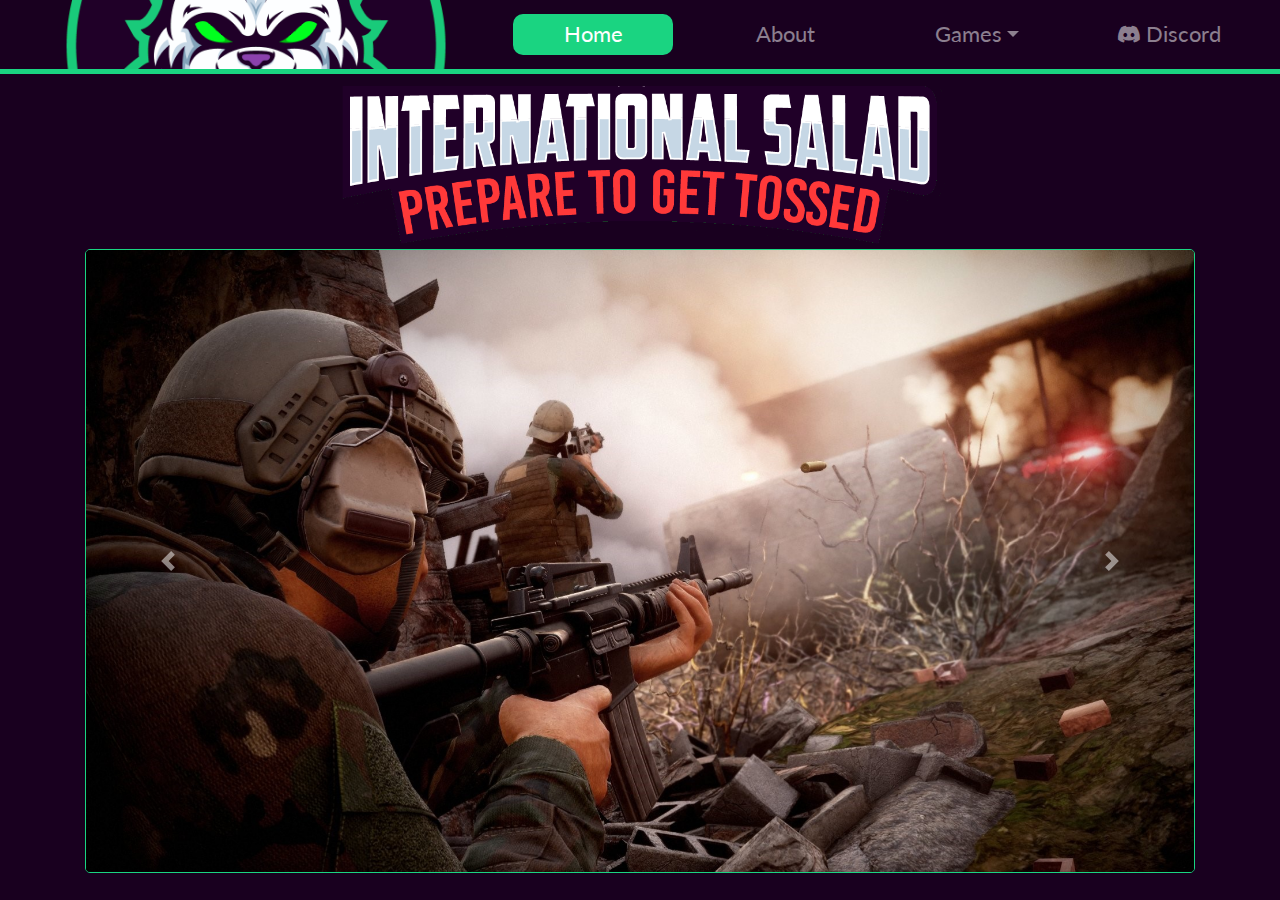
<file: index.html>
<!DOCTYPE html>
<html lang="en">
<head>
    <meta charset="UTF-8">
    <meta http-equiv="X-UA-Compatible" content="IE=edge">
    <meta name="viewport" content="width=device-width, initial-scale=1.0">
    <title>International Salad</title>
    <!-- BOOTSTRAP CSS -->
    <link rel="stylesheet" href="https://maxcdn.bootstrapcdn.com/bootstrap/4.0.0/css/bootstrap.min.css" integrity="sha384-Gn5384xqQ1aoWXA+058RXPxPg6fy4IWvTNh0E263XmFcJlSAwiGgFAW/dAiS6JXm" crossorigin="anonymous">

    <!-- BOOTSTRAP ICONS -->
    <link rel="stylesheet" href="https://cdn.jsdelivr.net/npm/bootstrap-icons@1.7.2/font/bootstrap-icons.css">

    <!-- FAVICON -->
    <link rel="shortcut icon" href="img/favicon/panda_icon.webp" type="image/x-icon">

    <!-- GOOGLE FONTS - LATO -->
    <link rel="preconnect" href="https://fonts.googleapis.com">
    <link rel="preconnect" href="https://fonts.gstatic.com" crossorigin>
    <link href="https://fonts.googleapis.com/css2?family=Lato&display=swap" rel="stylesheet">
   
    <!-- MEU CSS -->
    <link rel="stylesheet" href="css/style.css">
</head>

<body>
  <nav class="navbar navbar-expand-lg navbar-dark">
    <div class="container-fluid">
      <img class="img-banner" src="img/logotipo/panda_eyes.png" alt="">
      <button class="navbar-toggler" type="button" data-toggle="collapse" data-target="#navbarSupportedContent" aria-controls="navbarSupportedContent" aria-expanded="false" aria-label="Toggle navigation">
        <span class="navbar-toggler-icon"></span>
      </button>
      <div class="collapse navbar-collapse" id="navbarSupportedContent">
        <ul class="navbar-nav ms-auto mb-lg-0 text-center">
          <li class="nav-item mx-3 active">
            <a class="nav-link active" aria-current="page" href="index.html">Home</a>
          </li>
          <li class="nav-item mx-3">
            <a class="nav-link" href="about.html">About</a>
          </li>
          <li class="nav-item dropdown mx-3">
              <a class="nav-link dropdown-toggle" href="#" id="navbarDropdownMenuLink" data-toggle="dropdown" aria-haspopup="true" aria-expanded="false">Games</a>
              <div class="dropdown-menu" aria-labelledby="navbarDropdownMenuLink">
                <a class="dropdown-item" href="games.html">Most played</a>
                <a class="dropdown-item" href="servers.html">Hosted servers</a>
              </div>
          </li>
        
          <li class="nav-item mx-3 last">
            <a class="nav-link" target="_blank" href="https://discord.gg/KwZ9P45GHV"><i class="bi bi-discord"></i>&nbsp;Discord</a>
          </li>
        </ul>
      </div>
    </div>
  </nav>

  <header>
    <div class="container text-center">
      <img class="img-name" src="img/logotipo/Banner_name.png" alt="">
    </div>
  </header>

  <main class="container text-center">
    <div id="carouselExampleControls" class="carousel slide" data-ride="carousel">
      <div class="carousel-inner mgp-index-carousel">
        <div class="carousel-item active">
          <img class="d-block w-100" src="img/carousel/img_insurgency.jfif" alt="Insurgency">
        </div>
        <div class="carousel-item">
          <img class="d-block w-100" src="img/carousel/img_ron.jpg" alt="Ready or Not">
        </div>
        <div class="carousel-item">
          <img class="d-block w-100" src="img/carousel/img_gb.jpg" alt="Ground Branch">
        </div>
        <div class="carousel-item">
          <img class="d-block w-100" src="img/carousel/img_phasmaphobia.png" alt="Phasmaphobia">
        </div>
        <div class="carousel-item">
          <img class="d-block w-100" src="img/carousel/img_vermetide.jpg" alt="Vermentide 2">
        </div>
        <div class="carousel-item">
          <img class="d-block w-100" src="img/carousel/img_asseto.jpg" alt="Asseto Corsa">
        </div>
        <div class="carousel-item">
          <img class="d-block w-100" src="img/carousel/img_drg.jpg" alt="Deep Rock Galactic">
        </div>
        <div class="carousel-item">
          <img class="d-block w-100" src="img/carousel/img_satisfactory.jpg" alt="Satisfactory">
        </div>
        <div class="carousel-item">
          <img class="d-block w-100" src="img/carousel/img_aoe4.jpg" alt="Age of Empires 4">
        </div>
      </div>
      <a class="carousel-control-prev" href="#carouselExampleControls" role="button" data-slide="prev">
        <span class="carousel-control-prev-icon" aria-hidden="true"></span>
        <span class="sr-only"></span>
      </a>
      <a class="carousel-control-next" href="#carouselExampleControls" role="button" data-slide="next">
        <span class="carousel-control-next-icon" aria-hidden="true"></span>
        <span class="sr-only"></span>
      </a>
    </div>     
  </main>

  <footer>
  </footer>              

  <!-- BOOTSTRAP JS -->
  <script src="https://code.jquery.com/jquery-3.2.1.slim.min.js" integrity="sha384-KJ3o2DKtIkvYIK3UENzmM7KCkRr/rE9/Qpg6aAZGJwFDMVNA/GpGFF93hXpG5KkN" crossorigin="anonymous"></script>
  <script src="https://cdnjs.cloudflare.com/ajax/libs/popper.js/1.12.9/umd/popper.min.js" integrity="sha384-ApNbgh9B+Y1QKtv3Rn7W3mgPxhU9K/ScQsAP7hUibX39j7fakFPskvXusvfa0b4Q" crossorigin="anonymous"></script>
  <script src="https://maxcdn.bootstrapcdn.com/bootstrap/4.0.0/js/bootstrap.min.js" integrity="sha384-JZR6Spejh4U02d8jOt6vLEHfe/JQGiRRSQQxSfFWpi1MquVdAyjUar5+76PVCmYl" crossorigin="anonymous"></script>
  
</body>
</html>
</file>
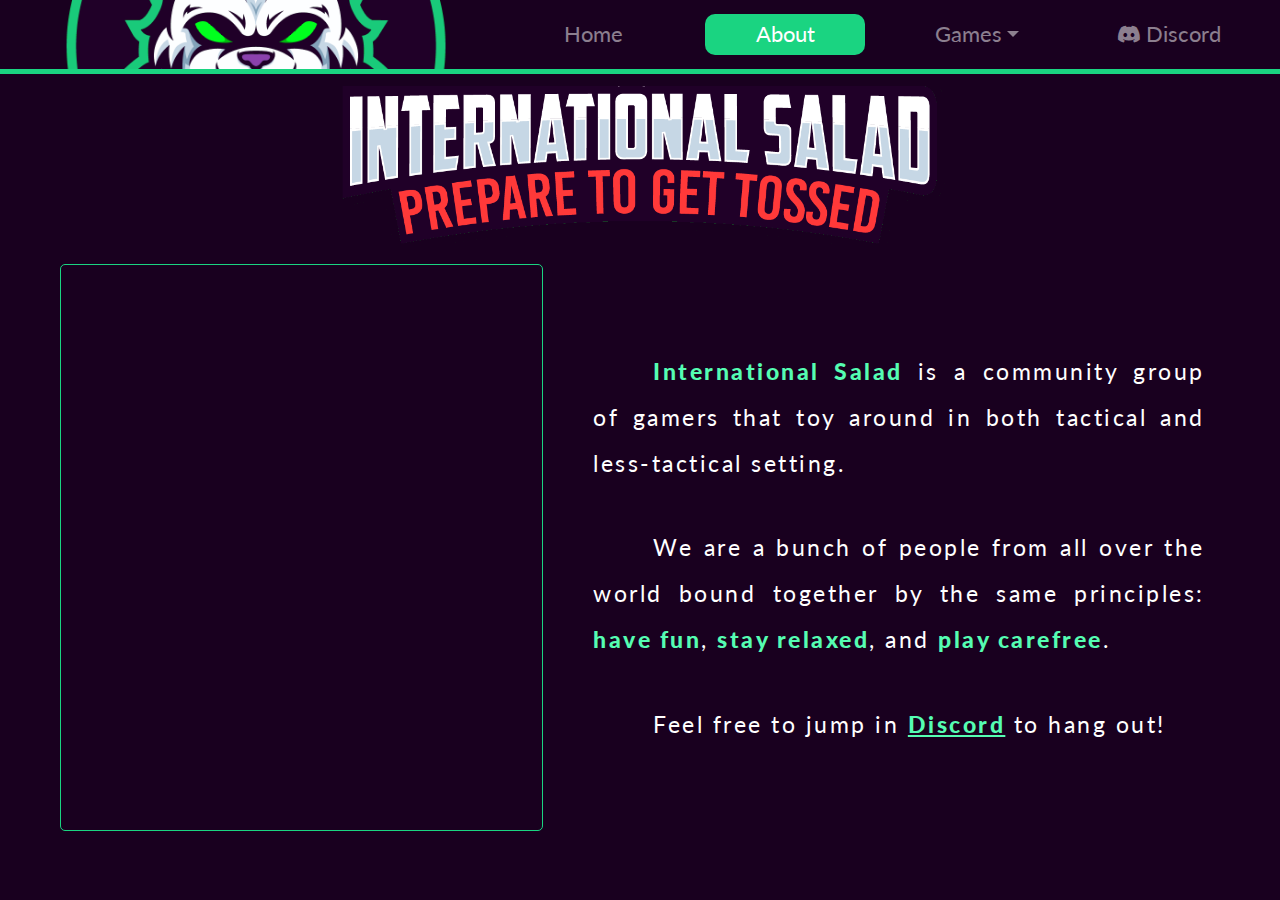
<file: about.html>
<!DOCTYPE html>
<html lang="en">
<head>
    <meta charset="UTF-8">
    <meta http-equiv="X-UA-Compatible" content="IE=edge">
    <meta name="viewport" content="width=device-width, initial-scale=1.0">
    <title>International Salad</title>
    <!-- BOOTSTRAP CSS -->
    <link rel="stylesheet" href="https://maxcdn.bootstrapcdn.com/bootstrap/4.0.0/css/bootstrap.min.css" integrity="sha384-Gn5384xqQ1aoWXA+058RXPxPg6fy4IWvTNh0E263XmFcJlSAwiGgFAW/dAiS6JXm" crossorigin="anonymous">

    <!-- BOOTSTRAP ICONS -->
    <link rel="stylesheet" href="https://cdn.jsdelivr.net/npm/bootstrap-icons@1.7.2/font/bootstrap-icons.css">

    <!-- FAVICON -->
    <link rel="shortcut icon" href="img/favicon/panda_icon.webp" type="image/x-icon">

    <!-- GOOGLE FONTS - LATO -->
    <link rel="preconnect" href="https://fonts.googleapis.com">
    <link rel="preconnect" href="https://fonts.gstatic.com" crossorigin>
    <link href="https://fonts.googleapis.com/css2?family=Lato&display=swap" rel="stylesheet">
   
    <!-- MEU CSS -->
    <link rel="stylesheet" href="css/style.css">
</head>

<body>
  <nav class="navbar navbar-expand-lg navbar-dark">
    <div class="container-fluid">
      <img class="img-banner" src="img/logotipo/panda_eyes.png" alt="">
      <button class="navbar-toggler" type="button" data-toggle="collapse" data-target="#navbarSupportedContent" aria-controls="navbarSupportedContent" aria-expanded="false" aria-label="Toggle navigation">
        <span class="navbar-toggler-icon"></span>
      </button>
      <div class="collapse navbar-collapse" id="navbarSupportedContent">
        <ul class="navbar-nav ms-auto mb-lg-0 text-center">
          <li class="nav-item mx-3">
            <a class="nav-link" aria-current="page" href="index.html">Home</a>
          </li>
          <li class="nav-item mx-3">
            <a class="nav-link active" href="about.html">About</a>
          </li>
          <li class="nav-item dropdown mx-3">
              <a class="nav-link dropdown-toggle" href="#" id="navbarDropdownMenuLink" data-toggle="dropdown" aria-haspopup="true" aria-expanded="false">Games</a>
              <div class="dropdown-menu" aria-labelledby="navbarDropdownMenuLink">
                <a class="dropdown-item" href="games.html">Most played</a>
                <a class="dropdown-item" href="servers.html">Hosted servers</a>
              </div>
          </li>
        
          <li class="nav-item mx-3 last">
            <a class="nav-link" target="_blank" href="https://discord.gg/KwZ9P45GHV"><i class="bi bi-discord"></i>&nbsp;Discord</a>
          </li>
        </ul>
      </div>
    </div>
  </nav>

  <header>
    <div class="container text-center">
      <img class="img-name" src="img/logotipo/Banner_name.png" alt="">
    </div>
  </header>

  <main class="container-fluid">
    <div class="container-fluid about-main">
        <div class="row">
            <div class="col-lg-5 col-md-12 about-img-container show-wide">
                <!--<img class="about-img" src="img/carousel/img_insurgency.jfif" alt="">-->
            </div>
            <div class="col-lg-7 col-md-12 about-text-container">
                <p><span class="text-rich">International Salad</span> is a community group of gamers that toy around in both tactical and less-tactical setting.</p>
                <p>We are a bunch of people from all over the world bound together by the same principles: <span class="text-rich">have fun</span>, <span class="text-rich">stay relaxed</span>, and <span class="text-rich">play carefree</span>.</p>
                <p>Feel free to jump in <a target="_blank" href="https://discord.gg/KwZ9P45GHV">Discord</a> to hang out!</p>
            </div>
        </div>
    </div>        
  </main>

  <footer>
  </footer>              

  <!-- BOOTSTRAP JS -->
  <script src="https://code.jquery.com/jquery-3.2.1.slim.min.js" integrity="sha384-KJ3o2DKtIkvYIK3UENzmM7KCkRr/rE9/Qpg6aAZGJwFDMVNA/GpGFF93hXpG5KkN" crossorigin="anonymous"></script>
  <script src="https://cdnjs.cloudflare.com/ajax/libs/popper.js/1.12.9/umd/popper.min.js" integrity="sha384-ApNbgh9B+Y1QKtv3Rn7W3mgPxhU9K/ScQsAP7hUibX39j7fakFPskvXusvfa0b4Q" crossorigin="anonymous"></script>
  <script src="https://maxcdn.bootstrapcdn.com/bootstrap/4.0.0/js/bootstrap.min.js" integrity="sha384-JZR6Spejh4U02d8jOt6vLEHfe/JQGiRRSQQxSfFWpi1MquVdAyjUar5+76PVCmYl" crossorigin="anonymous"></script>
  
</body>
</html>
</file>
<file: css/style.css>
:root{
    --panda_purple: #19001f;
    --panda_purple_2: #200028;
    --panda_green: #1ad481;
    --panda_green_text: #55fdb2;
    --panda_green_server_info: #55fdb2;
}
/* ----------------------BODY----------------------- */
body{
    font-family: 'Lato', sans-serif;
    background-color: var(--panda_purple);
}
/* ----------------------HEADER--------------------- */
.img-name{
    margin: -25px 0px 5px 0px !important;
    width: 55%;
}

/* ----------------------NAV------------------------ */
.img-banner{
    text-align: center;
    width: 40%;
    min-width: 300px;
}
nav{
    background-color: var(--panda_purple);
    padding: 0px 0px 0px 0px !important;
    margin: 0px 0px 20px 0px !important;
    border-bottom: 5px var(--panda_green) solid;
}

.navbar-toggler{
    background-color: var(--panda_green);
}

nav a{
    width: 12.5vw;
    border-radius: 10px;
    vertical-align: middle;
}

@media only screen and (min-width: 1101px) and (max-width: 1300px){
    nav a{
        padding: 4px !important;
    }
}

@media only screen and (min-width: 991px) and (max-width: 1100px){
    nav a{
        padding: 2px !important;
    }
}

@media only screen and (min-width: 1600px){
    nav a{
        padding: 12px !important;
    }
}

nav a:hover{
    background-color: rgba(255, 255, 255, 0.164);
}

.navbar li{
    font-size: 23px;
    vertical-align: middle;
}

@media only screen and (max-width: 1300px){
    .navbar li{
        font-size: 1.7vw;
    }
}

nav li .active{
    background-color: var(--panda_green);
    pointer-events: none;
}

a.active-games{
    border: solid var(--panda_green);
    border-width: 2px;
}

nav li .active:hover{
    color: white;
}

.dropdown-menu{
    width: 12.5vw;
    text-align: center;
    background-color: var(--panda_purple);
    border-style: solid;
    border-color: var(--panda_green);
    padding: 10px;
    border-radius: 10px;
}

.dropdown-item{
    margin: 10px 0px;
    padding: 20px 0px;
    color: rgb(187, 187, 187);
    border-radius: 10px;
}

.dropdown-item:hover{
    background-color: rgba(255, 255, 255, 0.164);
    color: white;
}

.dropdown-item.active-custom{
    background-color: var(--panda_green);
    pointer-events: none;
    color: white;
}

@media only screen and (max-width: 991px) {
    nav li{
        padding: 3px 0px;
        justify-content: space-around;
    }

    nav li div{
        padding: 3px 0px;
        justify-content: space-around;
    }

    nav li:first-child{
        padding: 6px 0px 3px 0px;
    }

    nav li:last-child{
        padding: 3px 0px 6px 0px;
    }

    nav li .nav-link{
        width: 100%;
    }
    .dropdown-menu{
        width: 80vw;
        margin: 0 auto;
    }
}



/* ----------------------MAIN----------------------- */

.mgp-index-carousel{
    margin: 0px !important;
    border: solid var(--panda_green) 1px;
    border-radius: 5px;
}

main div.container-fluid{
    margin-top: 80px;
    padding: 0px 60px;
}

.text-rich{
    color: var(--panda_green_text);
    font-weight: 1000;
}

main>div.about-main{
    margin-top: 15px;
}

main .about-img-container{
    object-fit: cover;
    padding: 0;
    min-height: 63vh;
    background-image: url(https://news.xbox.com/en-us/wp-content/uploads/sites/2/2021/09/Insurgency-Sandstorm_4-1.jpg);
    background-position: center;
    background-repeat: no-repeat;
    background-size: cover;
    border: solid var(--panda_green) 1px;
    border-radius: 5px;
}

main>div>div>div.about-text-container{
    padding-left: 50px;
    margin: auto;
}

main p{
    text-align: justify;
    color: white;
    font-size:1.6vw;
    text-indent: 60px;
    letter-spacing: 2.5px;
    line-height: 2;
    margin-bottom: 3vw;
}

@media only screen and (max-width: 1440px) {
    main p{
        font-size:23px;
    }
}

@media only screen and (max-width: 650px) {
    main p{
        font-size:20px;
    }
}

main p:last-child{
    margin-bottom: 0px;
}

main>div>div>div>p>a{
    color: var(--panda_green_text);
    text-decoration: underline;
    font-weight: 1000;
}

main>div>div>div>p>a:hover{
    color: white;
    text-decoration: underline;
    font-weight: 1000;
}

.card{
    border: solid var(--panda_green) 1.7px;
    background-color: #8686862a;
    margin: 0px 5px 50px 5px;
}

@media only screen and (min-width: 1600px){
    main.card-page>div{
        padding: 10px 5vw;
    }
}

.mgp-carousel{
    border-bottom: solid var(--panda_green) 1.7px;
}

.mgp-carousel-gb{
    height: 100%;
    margin: 0 auto;
    padding: 0 auto;
}

.mgp-card-title{
    color: white;
    height: 2vh;
    min-height: 60px;
    padding: 15px 0px 0px 0px;
    margin: 0px;
    margin-bottom: 30px;
    vertical-align: middle;
}

.mgp-card-title>p{
    text-align: center;
    color: white;
    font-size: 28px;
    text-indent: 0px;
    letter-spacing: 2.5px;
    height: 2vh;
    line-height: auto;
}

@media only screen and (min-width: 1200px) and (max-width: 1650px) {
    .mgp-card-title>p{
        font-size: calc(3px + 1.5vw);
    }
}

@media only screen and (min-width: 768px) and (max-width: 1024px) {
    .mgp-card-title>p{
        font-size: 2.5vw;
    }
}

@media only screen and (max-width: 768px) {
    .mgp-card-title>p{
        font-size: 4vw;
    }
}

.mgp-card-link{
    color: var(--panda_green_text);
    border: solid var(--panda_green) 2px;
    border-radius: 5px;
    margin: 0px 30px 30px;
}

.mgp-card-link>a{
    display: block;
    height: 100%;
    width: 100%;
    padding: 20px 0px;
    color: whitesmoke;
    background-color: rgba(136, 255, 156, 0.075);
}

.mgp-card-link>a:hover{
    background-color: rgba(128, 128, 128, 0.301);
    color: white;
    text-decoration: none;
}

.mgp-card-link-host{
    border: solid #fb3839 1px;
    border-radius: 5px;
    margin: 0px 30px 30px;
}

.mgp-card-link-host>a{
    display: block;
    height: 100%;
    width: 100%;
    padding: 20px 0px;
    color: whitesmoke;
    background-color: rgba(223, 60, 60, 0.096);
}

.mgp-card-link-host>a:hover{
    background-color: rgba(128, 128, 128, 0.301);
    color: var(--panda_green_text);
    text-decoration: none;
}

@media only screen and (max-width: 991px) {
    main .about-img-container{
        object-fit: cover;
        padding: 0;
        min-height: 60vh;
        background-image: url(https://news.xbox.com/en-us/wp-content/uploads/sites/2/2021/09/Insurgency-Sandstorm_4-1.jpg);
        background-position: center;
        background-repeat: no-repeat;
        background-size: cover;
    }

    main>div>div>div.about-text-container{
        padding: 50px 40px;
    }

    main .about-img-container.show-wide{
        display:none;  
    }
}

main.server-page>div{
    margin-bottom: 0px !important;
    padding-bottom: 0px !important;
}

@media only screen and (min-width: 1600px){
    main.server-page>div>div{
        padding: 0px 50px !important;
    }
}

.mgp-server-logo{
    margin-top: 20px;
    margin-bottom: 20px;
    padding: 10px;
    background-color: white;
    display: block;
    margin-left: auto;
    margin-right: auto;
    width: 40%;
}

.mgp-server-title{
    color: white;
    border: var(--panda_green_server_info) solid 1px;
    border-radius: 3px;
    border-left: 0px;
    border-right: 0px;
    padding-top: 25px;
    padding-bottom: 25px;
    margin-bottom: 0px;
    margin-left: 0px;
    margin-right: 0px;
    font-weight: 700;
    width: 100%;
    background-color: rgba(128, 128, 128, 0.13);
}

.mgp-server-tag{
    padding: 18px 0px !important;
    font-size: 20px;
    color: white;
    border-bottom: white solid 1px;
    background-color: rgba(128, 128, 128, 0.349);
    border-radius: 5px;
}

.mgp-server-tag-highlight{
    font-weight: 1000;
}

.mgp-server-tag-mod{
    font-weight: 1000;
    color: var(--panda_green_text);
}

.mgp-server-info-text-title>h3{
    color: var(--panda_green_text);
    text-align: right;
    margin-bottom: 0px;
    font-size: 25px;
}

.mgp-server-info-text>h3{
    color:white;
    text-align: left;
    vertical-align: center;
    margin-bottom: 0px;
    font-size: 25px;
}

@media only screen and (max-width: 1500px) {
    .mgp-server-title{
        font-size: 3vw;
        
    }
    .mgp-server-tag{
        font-size: 16px;
    }
    .mgp-server-info-text-title>h3{
        font-size: calc(10px + 1.1vw);
    }
    .mgp-server-info-text>h3{
        font-size: calc(10px + 1.1vw);
    }
}

@media only screen and (max-width: 767px) {
    .mgp-server-title{
        font-size: 3vw;
        
    }
    .mgp-server-tag{
        font-size: 17.5px;
        margin-left: auto;
        margin-right: auto;
    }
    .mgp-server-info-text-title>h3{
        font-size: 20px;
    }
}

.mgp-server-info-flag{
    width: 40px;
    margin: auto auto auto 0px;
    padding-left: auto auto auto 0px;
    display: block;
    position: absolute;
    top: 0;
    bottom: 0;
    margin: auto;
}

.mgp-server-info-link{
    margin: calc(15px + 3vh) 0px calc(30px + 3vh) 0px!important;
}

.mgp-server-info-link>a{
    color: whitesmoke;
    border: solid var(--panda_green) 2px;
    border-radius: 5px;
    background-color: rgba(136, 255, 156, 0.075);
    max-width: 50%;
    margin: 0 auto;
    padding: calc(5px + 2vh) 20% calc(5px + 2vh) 20% !important;
    font-size: 1.5rem;
}

.mgp-server-info-link>a:hover{
    background-color: rgba(128, 128, 128, 0.301);
    color: white;
    text-decoration: none;
}
</file>
